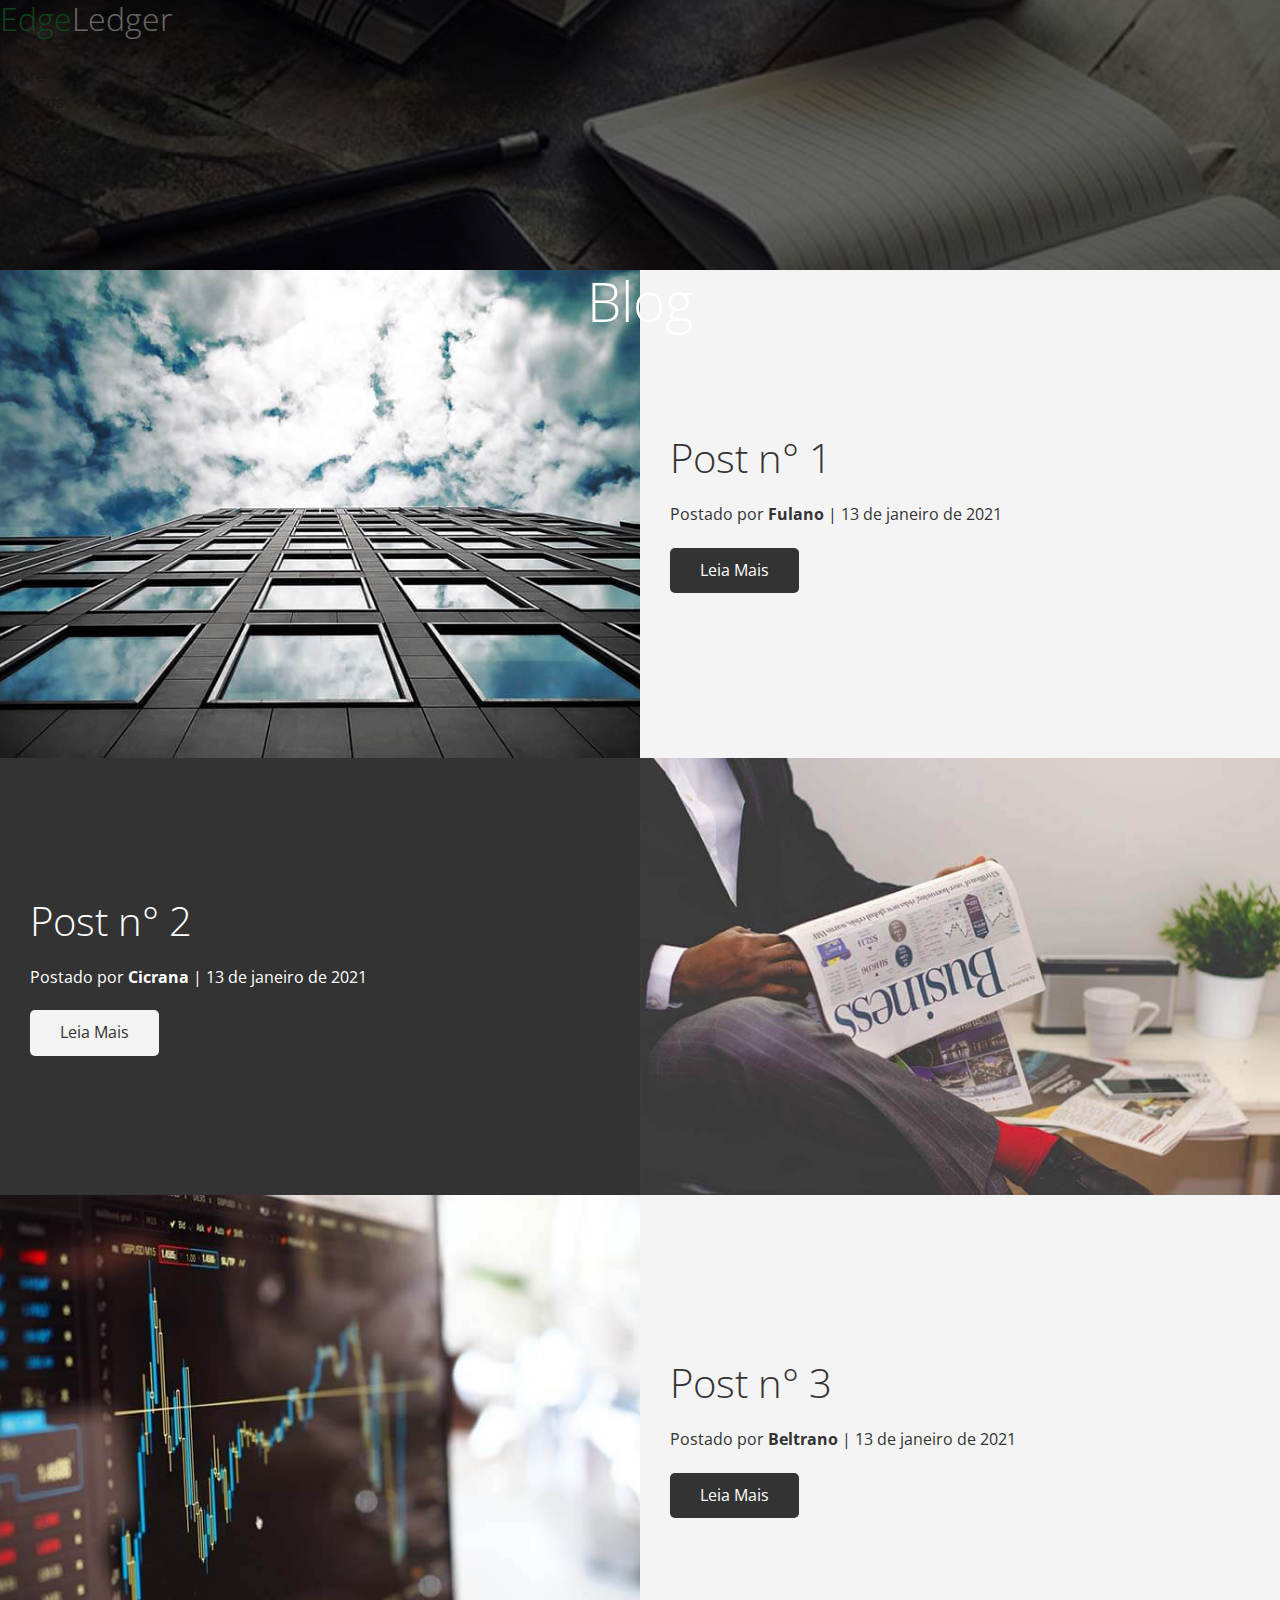
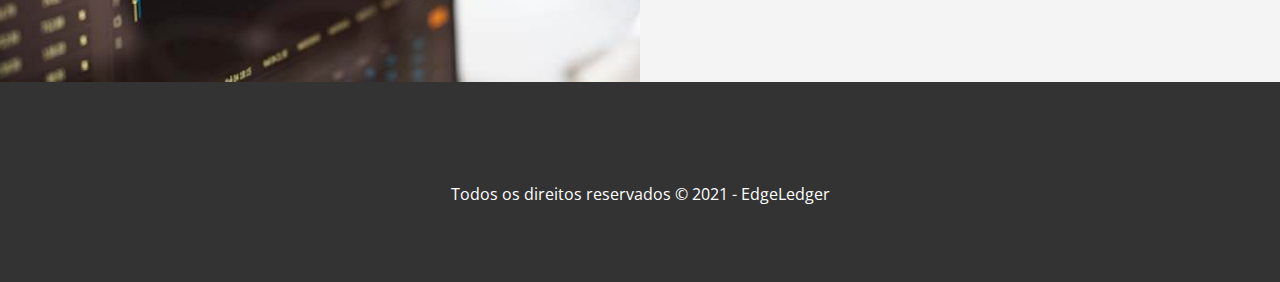
<file: blog.html>
<!DOCTYPE html>
<html lang="en">

<head>
    <meta charset="UTF-8">
    <meta http-equiv="X-UA-Compatible" content="IE=edge">
    <meta name="viewport" content="width=device-width, initial-scale=1.0">
    <link rel="stylesheet" href="https://cdnjs.cloudflare.com/ajax/libs/font-awesome/6.0.0-beta3/css/all.min.css" integrity="sha512-Fo3rlrZj/k7ujTnHg4CGR2D7kSs0v4LLanw2qksYuRlEzO+tcaEPQogQ0KaoGN26/zrn20ImR1DfuLWnOo7aBA==" crossorigin="anonymous" referrerpolicy="no-referrer"
    />
    <link rel="stylesheet" href="./css/style.css">
    <link rel="stylesheet" href="./css/utilities.css">
    <title>Leia nosso Blog</title>
</head>

<body id='home'>
    <header class="hero blog">
        <div class=" top" id='navbar'>
            <h1 class="logo">
                <i class="fas fa-book-open"></i> <span class='text-primary'>Edge</span>Ledger
            </h1>
            <nav>
                <ul>
                    <li><a href="#index.html">Início</a></li>
                    <li><a href="index.html#about">Sobre</a></li>
                    <li><a href="index.html#cases">Projetos</a></li>
                    <li><a href="index.html#blog">Blog</a></li>
                    <li><a href="index.html#contact">Contato</a></li>
                </ul>
            </nav>
        </div>
        <div class="content">
            <h1>Blog</h1>
        </div>
    </header>

    <main>
        <article class="flex-columns">
            <div class="row">
                <div class="column">
                    <div class="column-1">
                        <img src='image_resources/blog/blog1.jpg' alt="">
                    </div>
                </div>
                <div class="column">
                    <div class="column-2 bg-light">
                        <h2>Post n° 1</h2>
                        <p class='meta'>
                            <i class="fas fa-user"></i> Postado por <strong>Fulano</strong> | 13 de janeiro de 2021
                        </p>
                        <a href="post.html" class="btn btn-dark">
                            <i class="fas fa-chevron"></i> Leia Mais
                        </a>
                    </div>
                </div>
            </div>
        </article>
        <article class="flex-columns flex-reverse">
            <div class="row">
                <div class="column">
                    <div class="column-1">
                        <img src='image_resources/blog/blog2.jpg' alt="">
                    </div>
                </div>
                <div class="column">
                    <div class="column-2 bg-dark">
                        <h2>Post n° 2</h2>
                        <p class='meta'>
                            <i class="fas fa-user"></i> Postado por <strong>Cicrana</strong> | 13 de janeiro de 2021
                        </p>
                        <a href="post.html" class="btn btn-light">
                            <i class="fas fa-chevron"></i> Leia Mais
                        </a>
                    </div>
                </div>
            </div>
        </article>
        <article class="flex-columns">
            <div class="row">
                <div class="column">
                    <div class="column-1">
                        <img src='image_resources/blog/blog3.jpg' alt="">
                    </div>
                </div>
                <div class="column">
                    <div class="column-2 bg-light">
                        <h2>Post n° 3</h2>
                        <p class='meta'>
                            <i class="fas fa-user"></i> Postado por <strong>Beltrano</strong> | 13 de janeiro de 2021
                        </p>
                        <a href="post.html" class="btn btn-dark">
                            <i class="fas fa-chevron"></i> Leia Mais
                        </a>
                    </div>
                </div>
            </div>
        </article>
    </main>
    <footer class="footer bg-dark">
        <div class="social">
            <a href="#"><i class="fab fa-facebook fa-2x"></i></a>
            <a href="#"><i class="fab fa-twitter fa-2x"></i></a>
            <a href="#"><i class="fab fa-youtube fa-2x"></i></a>
            <a href="#"><i class="fab fa-instagram fa-2x"></i></a>
        </div>
        <p>Todos os direitos reservados &copy; 2021 - EdgeLedger</p>
    </footer>
    <script>
        const navbar = document.getElementById('navbar');
        let scrolled = false;

        window.onscroll = function() {
            if (window.pageYOffset > 100) {
                navbar.classList.remove('top')
                if (!scrolled) {
                    navbar.style.transform = 'translateY(-70px)'
                }
                setTimeout(function() {
                    navbar.style.transform = 'translateY(0)'
                    scrolled = true
                }, 200)
            } else {
                navbar.classList.add('top')
                scrolled = false
            }
        }

        $(document).ready(function() {
            // Add smooth scrolling to all links
            $("a").on('click', function(event) {

                // Make sure this.hash has a value before overriding default behavior
                if (this.hash !== "") {
                    // Prevent default anchor click behavior
                    event.preventDefault();

                    // Store hash
                    var hash = this.hash;

                    // Using jQuery's animate() method to add smooth page scroll
                    // The optional number (800) specifies the number of milliseconds it takes to scroll to the specified area
                    $('html, body').animate({
                        scrollTop: $(hash).offset().top
                    }, 800, function() {

                        // Add hash (#) to URL when done scrolling (default click behavior)
                        window.location.hash = hash;
                    });
                } // End if
            });
        });
    </script>
</body>

</html>
</file>
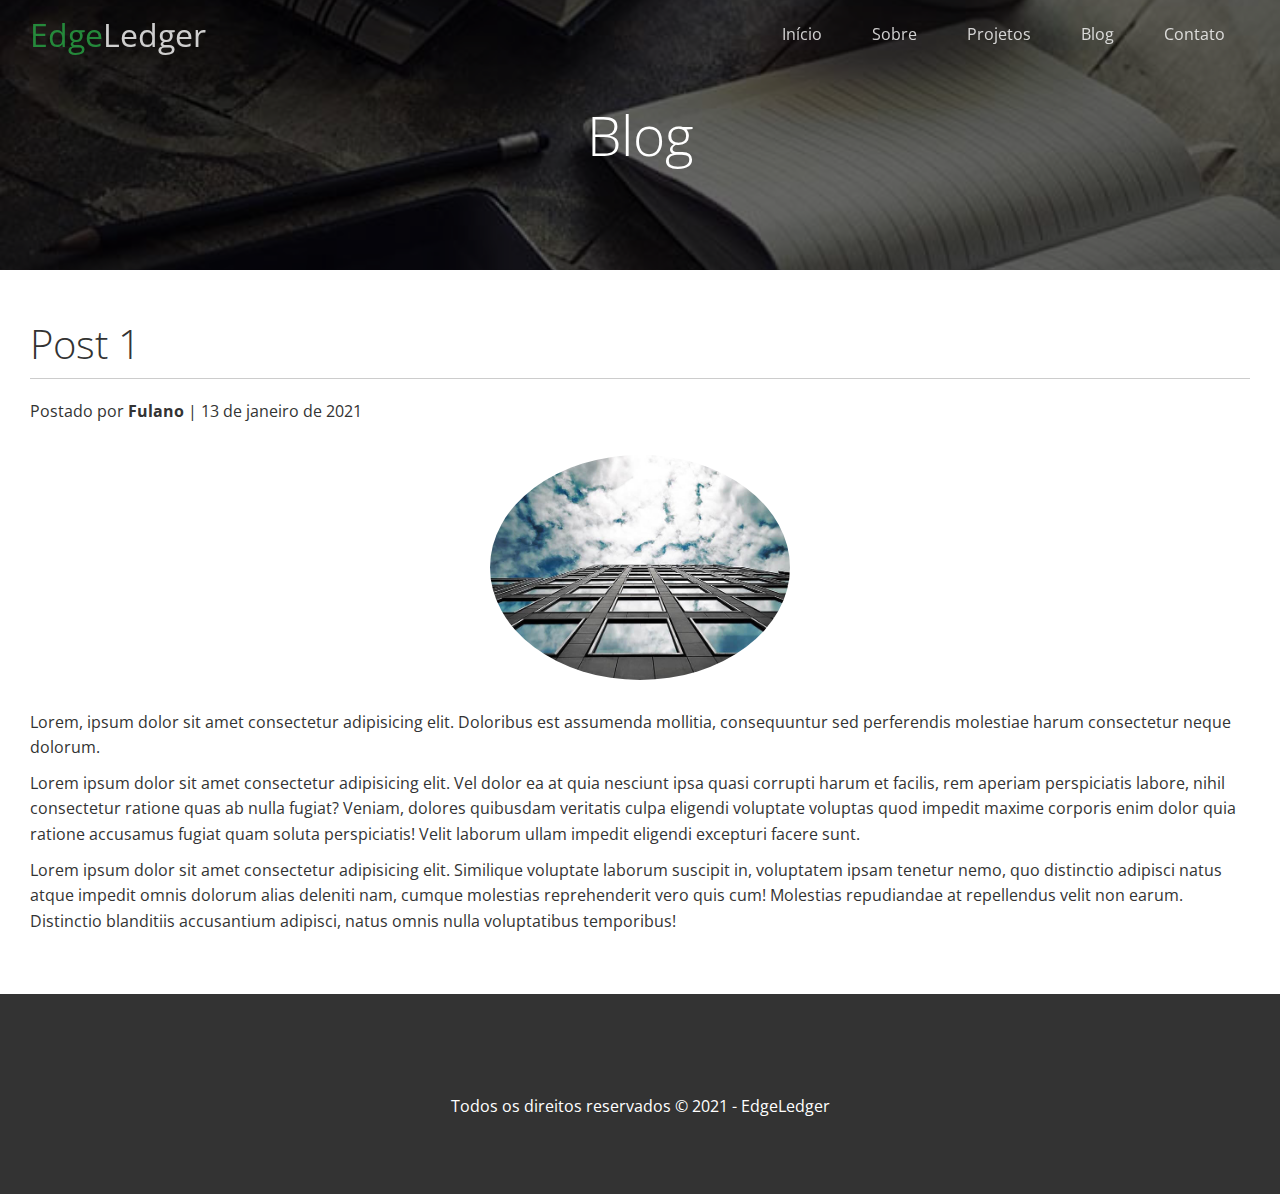
<file: post.html>
<!DOCTYPE html>
<html lang="en">

<head>
    <meta charset="UTF-8">
    <meta http-equiv="X-UA-Compatible" content="IE=edge">
    <meta name="viewport" content="width=device-width, initial-scale=1.0">
    <link rel="stylesheet" href="https://cdnjs.cloudflare.com/ajax/libs/font-awesome/6.0.0-beta3/css/all.min.css" integrity="sha512-Fo3rlrZj/k7ujTnHg4CGR2D7kSs0v4LLanw2qksYuRlEzO+tcaEPQogQ0KaoGN26/zrn20ImR1DfuLWnOo7aBA==" crossorigin="anonymous" referrerpolicy="no-referrer"
    />
    <link rel="stylesheet" href="./css/style.css">
    <link rel="stylesheet" href="./css/utilities.css">
    <title>Post 1</title>
</head>

<body id='home'>
    <header class="hero blog">
        <div class="navbar top" id='navbar'>
            <h1 class="logo">
                <i class="fas fa-book-open"></i> <span class='text-primary'>Edge</span>Ledger
            </h1>
            <nav>
                <ul>
                    <li><a href="#index.html">Início</a></li>
                    <li><a href="index.html#about">Sobre</a></li>
                    <li><a href="index.html#cases">Projetos</a></li>
                    <li><a href="index.html#blog">Blog</a></li>
                    <li><a href="index.html#contact">Contato</a></li>
                </ul>
            </nav>
        </div>
        <div class="content">
            <h1>Blog</h1>
        </div>
    </header>

    <main>
        <section class="post">
            <h2>Post 1</h2>
            <p class='meta'>
                <i class="fas fa-user"></i> Postado por <strong>Fulano</strong> | 13 de janeiro de 2021
            </p>
            <img src="./image_resources/blog/blog1.jpg" alt="">
            <p>Lorem, ipsum dolor sit amet consectetur adipisicing elit. Doloribus est assumenda mollitia, consequuntur sed perferendis molestiae harum consectetur neque dolorum.</p>
            <p>Lorem ipsum dolor sit amet consectetur adipisicing elit. Vel dolor ea at quia nesciunt ipsa quasi corrupti harum et facilis, rem aperiam perspiciatis labore, nihil consectetur ratione quas ab nulla fugiat? Veniam, dolores quibusdam veritatis
                culpa eligendi voluptate voluptas quod impedit maxime corporis enim dolor quia ratione accusamus fugiat quam soluta perspiciatis! Velit laborum ullam impedit eligendi excepturi facere sunt.</p>
            <p>Lorem ipsum dolor sit amet consectetur adipisicing elit. Similique voluptate laborum suscipit in, voluptatem ipsam tenetur nemo, quo distinctio adipisci natus atque impedit omnis dolorum alias deleniti nam, cumque molestias reprehenderit vero
                quis cum! Molestias repudiandae at repellendus velit non earum. Distinctio blanditiis accusantium adipisci, natus omnis nulla voluptatibus temporibus!</p>
        </section>
    </main>
    <footer class="footer bg-dark">
        <div class="social">
            <a href="#"><i class="fab fa-facebook fa-2x"></i></a>
            <a href="#"><i class="fab fa-twitter fa-2x"></i></a>
            <a href="#"><i class="fab fa-youtube fa-2x"></i></a>
            <a href="#"><i class="fab fa-instagram fa-2x"></i></a>
        </div>
        <p>Todos os direitos reservados &copy; 2021 - EdgeLedger</p>
    </footer>
    <script>
        const navbar = document.getElementById('navbar');
        let scrolled = false;

        window.onscroll = function() {
            if (window.pageYOffset > 100) {
                navbar.classList.remove('top')
                if (!scrolled) {
                    navbar.style.transform = 'translateY(-70px)'
                }
                setTimeout(function() {
                    navbar.style.transform = 'translateY(0)'
                    scrolled = true
                }, 200)
            } else {
                navbar.classList.add('top')
                scrolled = false
            }
        }

        $(document).ready(function() {
            // Add smooth scrolling to all links
            $("a").on('click', function(event) {

                // Make sure this.hash has a value before overriding default behavior
                if (this.hash !== "") {
                    // Prevent default anchor click behavior
                    event.preventDefault();

                    // Store hash
                    var hash = this.hash;

                    // Using jQuery's animate() method to add smooth page scroll
                    // The optional number (800) specifies the number of milliseconds it takes to scroll to the specified area
                    $('html, body').animate({
                        scrollTop: $(hash).offset().top
                    }, 800, function() {

                        // Add hash (#) to URL when done scrolling (default click behavior)
                        window.location.hash = hash;
                    });
                } // End if
            });
        });
    </script>
</body>

</html>
</file>
<file: css/style.css>
@import url('https://fonts.googleapis.com/css2?family=Open+Sans:wght@300;400&family=Roboto:wght@100&display=swap');
* {
    box-sizing: border-box;
    padding: 0;
    margin: 0;
}

body {
    font-family: 'Open Sans', sans-serif;
    background: #fff;
    color: #333;
    line-height: 1.6;
}

ul {
    list-style: none;
}

a {
    color: #333;
    text-decoration: none;
}

h1,
h2 {
    font-weight: 300;
    line-height: 1.2;
}

p {
    margin: 10px 0;
}

img {
    width: 100%;
}


/* Navbar */

.navbar {
    display: flex;
    align-items: center;
    justify-content: space-between;
    background: #333;
    color: #fff;
    opacity: 0.8;
    width: 100%;
    height: 70px;
    position: fixed;
    top: 0px;
    padding: 0 30px;
    z-index: 15;
    transition: 0.5s;
}

.navbar.top {
    background: transparent
}

.navbar a {
    color: #fff;
    padding: 10px 20px;
    margin: 0 5px;
}

.navbar a:hover {
    border-bottom: #28a745 2px solid;
}

.navbar ul {
    display: flex;
}

.navbar .logo {
    font-weight: 400;
}


/* Cabeçalho */

.hero {
    background: url('../image_resources/home/showcase.jpg') no-repeat center center/cover;
    height: 100vh;
    position: relative;
    color: #fff;
}

.hero.blog {
    background: url('../image_resources/home/blog.jpg') no-repeat center center/cover;
    height: 30vh;
}

.hero .content {
    display: flex;
    flex-direction: column;
    align-items: center;
    justify-content: center;
    text-align: center;
    height: 100%;
    padding: 0 20px;
    position: relative;
}

.hero .content h1 {
    font-size: 55px;
}

.hero .content p {
    font-size: 23px;
    max-width: 600px;
    margin: 20px 0 30px;
}

.hero::before {
    content: '';
    position: absolute;
    top: 0;
    left: 0;
    width: 100%;
    height: 100%;
    background: rgba(0, 0, 0, 0.6);
}


/* Icons */

.icons {
    padding: 30px;
}

.icons h3 {
    font-weight: bold;
    margin-bottom: 15px;
}

.icons i {
    background-color: #28a745;
    color: #fff;
    padding: 1rem;
    border-radius: 50%;
    margin-bottom: 15px;
}

.cases img:hover {
    opacity: 0.7;
}

.team img {
    border-radius: 50%;
}


/* Callback form */

.callback-form {
    width: 100%;
    padding: 20px 0;
}

.callback-form label {
    display: block;
    margin-bottom: 5px;
}

.callback-form .form-control {
    margin-bottom: 15px;
}

.callback-form input {
    width: 100%;
    padding: 4px;
    height: 40px;
    border: #f4f4f4 1px solid;
}

.callback-form input:focus {
    outline-color: #28a745;
}

.callback-form .btn {
    padding: 12px 0;
    margin-top: 20px;
}


/* Post */

.post {
    padding: 50px 30px;
}

.post h2 {
    font-size: 40px;
    margin-bottom: 20px;
    padding-bottom: 10px;
    border-bottom: #ccc solid 1px;
}

.post .meta {
    margin-bottom: 30px;
}

.post img {
    width: 300px;
    border-radius: 50%;
    display: block;
    margin: 0 auto 30px;
}


/* Footer */

.footer {
    display: flex;
    flex-direction: column;
    align-items: center;
    justify-content: center;
    text-align: center;
    height: 200px;
}

.footer a {
    color: #fff;
}

.footer a:hover {
    color: #28a745
}

.footer .social>* {
    margin-right: 30px;
}


/* Mobile */

@media(max-width: 768px) {
    .navbar {
        flex-direction: column;
        height: 120px;
        padding: 20px;
    }
    .navbar a {
        padding: 10px 10px;
        margin: 0 3px
    }
    .flex-items {
        flex-direction: column;
    }
    .flex-columns .column,
    .flex-grid .column {
        flex: 100%;
        max-width: 100%;
    }
    .team img {
        width: 70%;
    }
}
</file>
<file: css/utilities.css>
/* Text Colors */

.text-primary {
    color: #28a745;
}

.text-secondary {
    color: #0284d0;
}


/* Button */

.btn {
    cursor: pointer;
    display: inline-block;
    padding: 10px 30px;
    color: #fff;
    background-color: #28a745;
    border: none;
    border-radius: 5px;
}

.btn:hover {
    opacity: 0.9;
}

.btn-primary,
.bg-primary {
    background: #28a745;
    color: #fff;
}

.btn-secondary,
.bg-secondary {
    background: #0284d0;
    color: #fff;
}

.btn-dark,
.bg-dark {
    background: #333;
    color: #fff;
}

.btn-light,
.bg-light {
    background: #f4f4f4;
    color: #333;
}

.btn-outline {
    background: transparent;
    border: 1px solid #fff;
}


/* Flex Items */

.flex-items {
    display: flex;
    text-align: center;
    justify-content: center;
    align-items: center;
    height: 100%;
}

.flex-items>div {
    padding: 20px;
}


/* Flex Columns */

.flex-columns.flex-reverse .row {
    flex-direction: row-reverse;
}

.flex-columns .row {
    display: flex;
    flex-direction: row;
    flex-wrap: wrap;
    width: 100%;
}

.flex-columns .column {
    display: flex;
    flex-direction: column;
    flex-basis: 100%;
    flex: 1;
}

.flex-columns .column .column-1,
.flex-columns .column .column-2 {
    height: 100%;
}

.flex-columns img {
    width: 100%;
    height: 100%;
    object-fit: cover;
}

.flex-columns .column-2 {
    display: flex;
    flex-direction: column;
    align-items: flex-start;
    justify-content: center;
    padding: 30px;
}

.flex-columns h2 {
    font-size: 40px;
    font-weight: 100;
}

.flex-columns h4 {
    margin-bottom: 10px;
}

.flex-columns p {
    margin: 20px 0;
}


/*Section Header */

.section-header {
    padding: 30px;
    display: flex;
    flex-direction: column;
    align-items: center;
    justify-content: center;
    text-align: center;
}

.section-header h2 {
    font-size: 40px;
    margin: 20px 0;
}

.section-padding {
    padding: 20px 20px 40px;
}


/* Flex Grid */

.flex-grid .row {
    display: flex;
    flex-wrap: wrap;
    padding: 0 4px;
}

.flex-grid .column {
    flex: 25%;
    max-width: 25%;
    padding: 0 4px;
}
</file>
